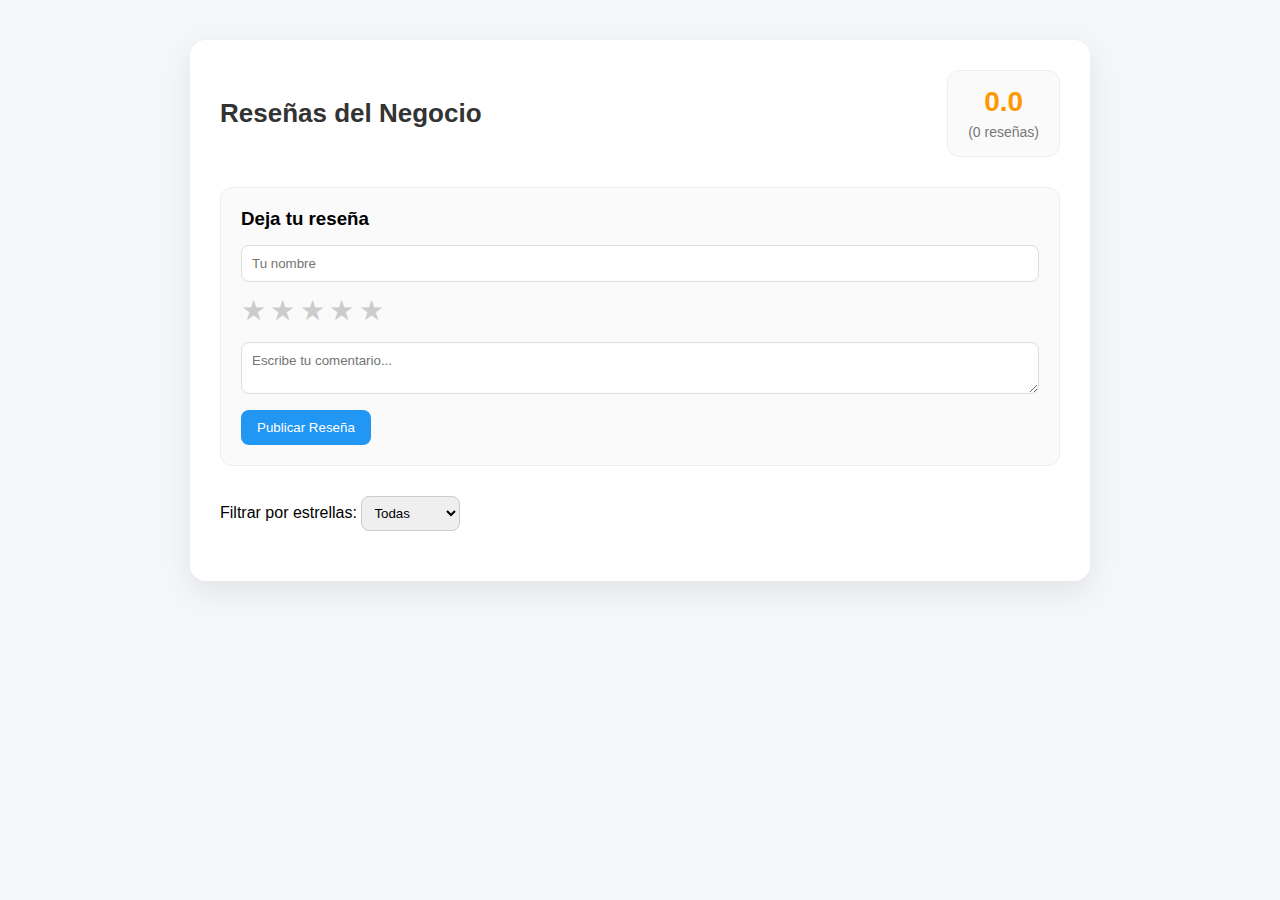
<file: Views/Home/index.html>
<!DOCTYPE html>
<html lang="es">
<head>
    <meta charset="UTF-8">
    <title>Módulo de Reseñas, prueba</title>
    <link rel="stylesheet" href="reviews.css">
</head>
<body>

<section class="reviews-module">

    <div class="reviews-header">
        <h2>Reseñas del Negocio</h2>

        <div class="average-box">
            <span id="averageValue">0.0</span>
            <div id="averageStars" class="stars-display"></div>
            <small id="totalReviews">(0 reseñas)</small>
        </div>
    </div>

    <div class="review-form">
        <h3>Deja tu reseña</h3>

        <input type="text" id="clientName" placeholder="Tu nombre">

        <div class="star-rating" id="starRating">
            <span data-value="1">★</span>
            <span data-value="2">★</span>
            <span data-value="3">★</span>
            <span data-value="4">★</span>
            <span data-value="5">★</span>
        </div>

        <textarea id="comment" placeholder="Escribe tu comentario..."></textarea>

        <button onclick="addReview()">Publicar Reseña</button>
    </div>

    <div class="filter-box">
        <label>Filtrar por estrellas:</label>
        <select id="filterStars" onchange="filterReviews()">
            <option value="0">Todas</option>
            <option value="5">5 estrellas</option>
            <option value="4">4 estrellas</option>
            <option value="3">3 estrellas</option>
            <option value="2">2 estrellas</option>
            <option value="1">1 estrella</option>
        </select>
    </div>

    <div class="reviews-container" id="reviewsContainer"></div>

</section>

<script src="reviews.js"></script>
</body>
</html>
</file>
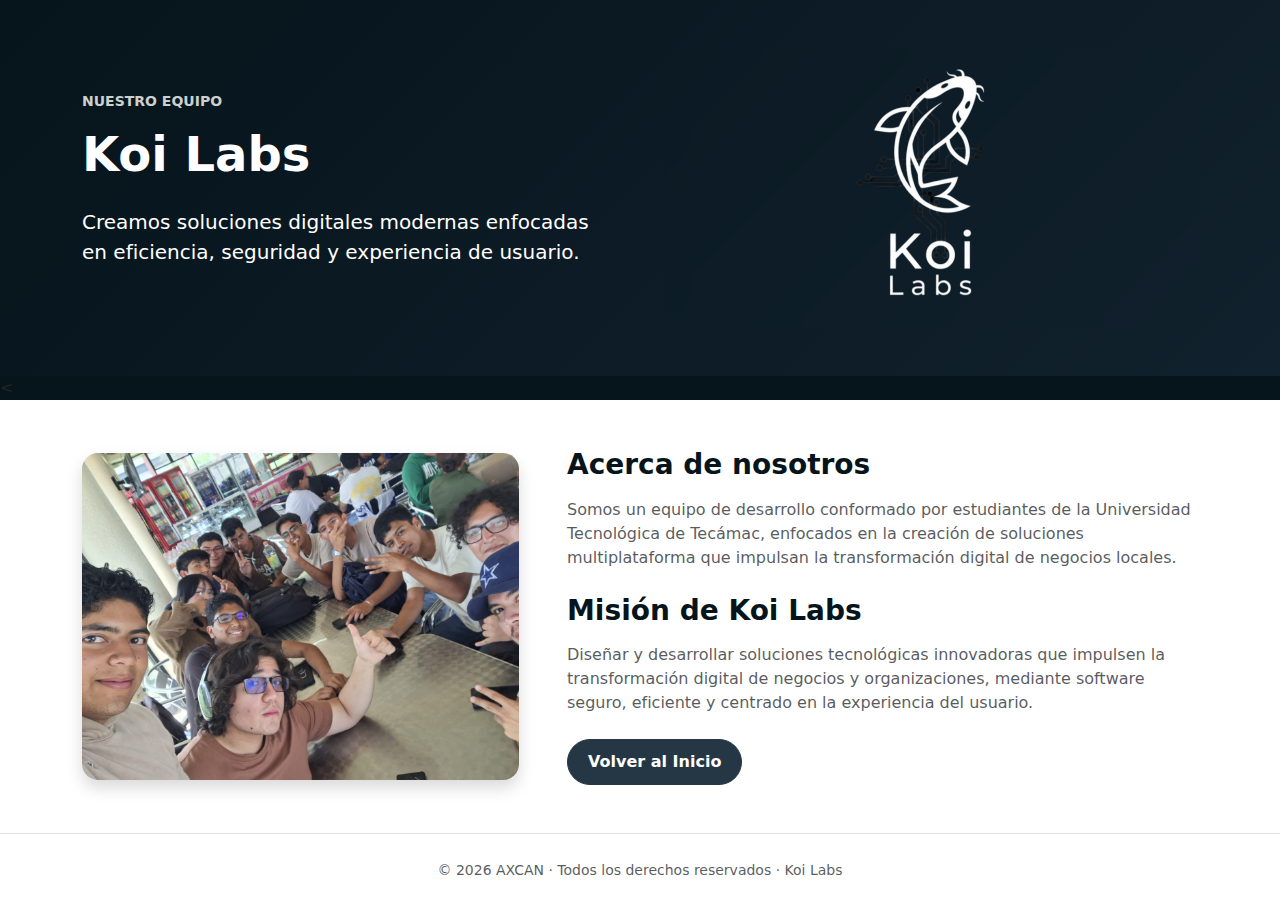
<file: Views/Home/acercade.html>
<!DOCTYPE html>
<html lang="es">
<head>
    <meta charset="UTF-8">
    <meta name="viewport" content="width=device-width, initial-scale=1.0">
    <title>Acerca de - Koi Labs</title>
    <link href="https://cdn.jsdelivr.net/npm/bootstrap@5.3.0/dist/css/bootstrap.min.css" rel="stylesheet">
    <link rel="stylesheet" href="../../wwwroot/css/estilo.css">
</head>
<body class="acerca-page">

<section class="acerca-hero py-5">
    <div class="container">
        <div class="row align-items-center g-5">
            
            <!-- Texto de presentación y así -->
            <div class="col-lg-6 text-white">
                <h6 class="text-uppercase fw-bold small mb-3 text-accent">
                    Nuestro Equipo
                </h6>
                <h1 class="display-5 fw-bold mb-4">
                    Koi Labs
                </h1>
                <p class="lead">
                    Creamos soluciones digitales modernas enfocadas en eficiencia,
                    seguridad y experiencia de usuario.
                </p>
            </div>

            <!-- Karla propone logo JAJAJA -->
            <div class="col-lg-6 text-center">
                <div class="logo-box">
                    <img src="../../wwwroot/imagenesaxcan/logo_koilabs.png" 
                         alt="Logo Koi Labs"
                         class="img-fluid logo-koi">
                </div>
            </div>

        </div>
    </div>
</section>

<!-- Textooo -->
<<section class="py-5 bg-white">
    <div class="container">
        <div class="row align-items-center g-5">

            <!-- IMAGEN IZQUIERDA -->
            <div class="col-lg-5">
                <div class="about-image-box">
                    <img src="../../wwwroot/imagenesaxcan/equipo.jpeg"
                         class="img-fluid rounded-4 shadow"
                         alt="Equipo Koi Labs">
                </div>
            </div>

            <!-- TEXTO DERECHA -->
            <div class="col-lg-7">

                <h3 class="fw-bold mb-3 section-title">Acerca de nosotros</h3>
                <p class="text-muted mb-4">
                    Somos un equipo de desarrollo conformado por estudiantes de la
                    Universidad Tecnológica de Tecámac, enfocados en la creación
                    de soluciones multiplataforma que impulsan la transformación
                    digital de negocios locales.
                </p>

                <h3 class="fw-bold mt-4 mb-3 section-title">Misión de Koi Labs</h3>
                <p class="text-muted mb-4">
                    Diseñar y desarrollar soluciones tecnológicas innovadoras que 
                    impulsen la transformación digital de negocios y organizaciones, 
                    mediante software seguro, eficiente y centrado en la experiencia 
                    del usuario.
                </p>

                <div class="mt-4">
                    <a href="./Index.html" class="btn btn-primary">
                        Volver al Inicio
                    </a>
                </div>
            </div>
        </div>
    </div>
</section>

<footer class="bg-white py-4 border-top text-center text-muted">
        <small>
            © 2026 AXCAN · Todos los derechos reservados · Koi Labs
        </small>
    </footer>

</body>
</html>
</file>
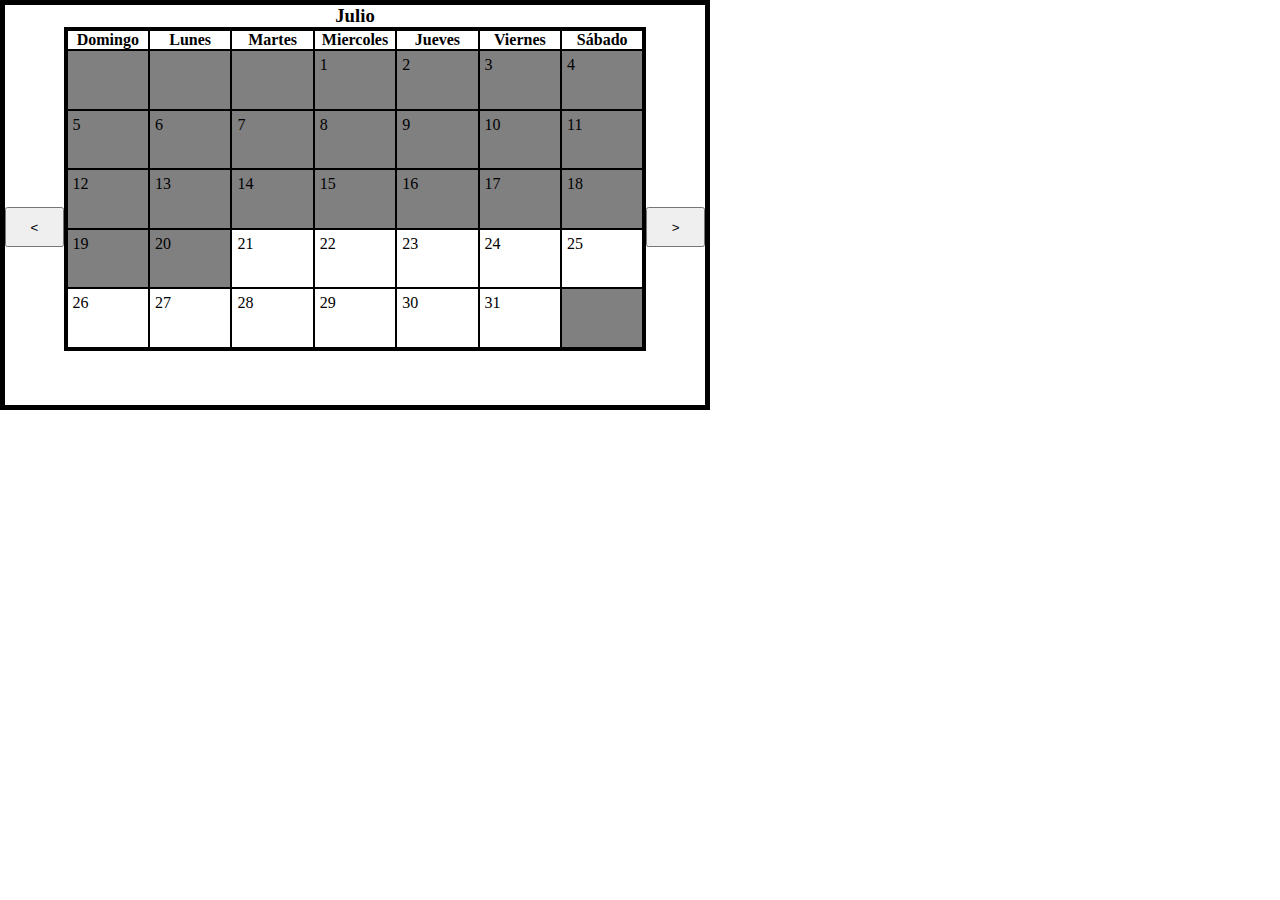
<file: Views/Home/calendario_mensual.html>
<!DOCTYPE html>
<html lang="es">
<head>
    <meta charset="UTF-8">
    <meta name="viewport" content="width=device-width, initial-scale=1.0">
    <title>Document</title>
    <link rel="stylesheet" href="..\..\wwwroot\css\cal.css">
    <link rel="stylesheet" href="..\..\wwwroot\css\modal.css">
</head>
<body>
<div id="modal" class="modal">
  <div class="modal-content">
    <span id="closeModal" class="close">&times;</span>
        <div id="pupUp-header">
            <h4 id="dateString"></h4>
            <h5 id="dateNumber"></h5>
        </div>
        <div id="popUp-content">
            <form action="">
                <div id="form-flex">
                    <br>
                <label for="service" id="service-id">Servicio:</label>
                <select name="service" id="service">
                    <option value="null" selected="true" disabled="true" id="selected-option">Seleccione una opción</option>
                    <option value="1">Servicio 1</option>
                    <option value="2">Servicio 2</option>
                    <option value="3">Servicio 3</option>
                    <option value="4">Servicio 4</option>
                </select>
                <br>
                <label for="hour" id="hour-id">Horario:</label>
                <select name="hour" id="hour" disabled>
                    <option value="null" selected disabled id="selected-option-1">Seleccione una opción</option>
                    <option value="1">Horario 1</option>
                    <option value="2">Horario 2</option>
                    <option value="3">Horario 3</option>
                    <option value="4">Horario 4</option>
                </select>
                <br>
                <label for="server" id="server-id">Atiende:</label>
                <select name="server" id="server" disabled>
                    <option value="null" selected disabled id="selected-option-2">Seleccione una opción</option>
                    <option value="1">Servidor 1</option>
                    <option value="2">Servidor 2</option>
                    <option value="3">Servidor 3</option>
                    <option value="4">Servidor 4</option>
                </select>
                <br>
                <br>
                </div>

                <div id="p_form-flex">
                    <p id="price">Precio:</p>
                </div>

                <div id="buttons_form-flex">
                    <button type="submit" name="confirm" id="confirm" disabled>Confirmar</button>
                    <button type="button" name="cancel" id="cancel">Cancelar</button>
                </div>                
            </form>
    </div>
    </div>
    </div>


    <div id="calendar">
        <h3 id="month"> </h3>

        <div id="flex-container">
            <button type="button" id="prev_month"><</button>
            <div id="calendar-container">

            <table id="calendar-table">
                <thead id="calendar-header">
                    <tr id="calendar-days">
                        <th>Domingo</th>
                        <th>Lunes</th>
                        <th>Martes</th>
                        <th>Miercoles</th>
                        <th>Jueves</th>
                        <th>Viernes</th>
                        <th>Sábado</th>
                    </tr>
                </thead>
                <tbody id="calendar-numbers">
                </tbody>
            </table>
            </div>
            <button type="button" id="next_month">></button>
        </div>
    </div>

</body>

<script src="..\..\wwwroot\js\cal.js"></script>
</html>
</file>
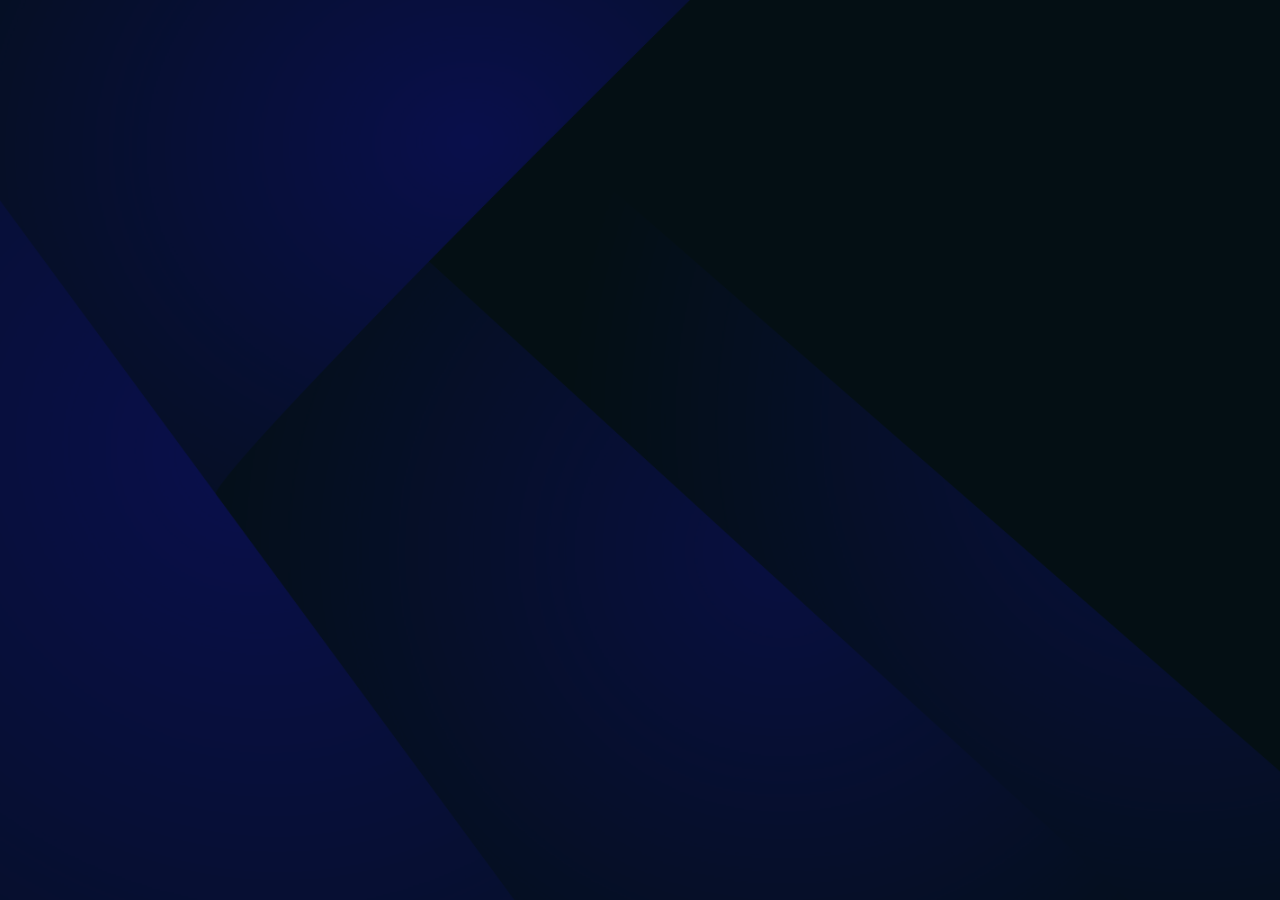
<file: Views/Home/login.html>
<!DOCTYPE html>
<html lang="es">
<head>
    <meta charset="UTF-8">
    <meta name="viewport" content="width=device-width, initial-scale=1.0">
    <title>Iniciar sesión - AXCAN</title>

   <!--aca se conecta a la maquetacion bootstrap para ahorrarnos la chinga de diseñar tanto css-->
    <link href="https://cdn.jsdelivr.net/npm/bootstrap@5.3.0/dist/css/bootstrap.min.css" rel="stylesheet">
    <link rel="stylesheet" href="../../wwwroot/css/estilo.css">
</head>
<body class="d-flex align-items-center justify-content-center min-vh-100 py-4 fondo-auth">

    <div class="container d-flex justify-content-center">
        <div class="card shadow-lg p-4 auth-card col-12 col-sm-8 col-md-6 col-lg-4">
            
            <div class="text-center mb-4 max-width-200 mx-auto">
                <div class="logo-container">
                    <span class="fw-bold text-primary">
                        <img src="../../wwwroot/imagenesaxcan/logo_axcan.png"
                            alt="Logo AXCAN"
                            class="logo-navbar">
                    </span>
                </div>
            </div>

            <h2 class="text-center fw-bold mb-4">Bienvenido</h2>

            <form id="loginForm">
                <div class="form-floating mb-3">
                    <input type="text" name="username" class="form-control" id="userInput" placeholder="Usuario" required>
                    <label for="userInput">Usuario</label>
                </div>

                <div class="form-floating mb-3">
                    <input type="password" name="password" class="form-control" id="passInput" placeholder="Contraseña" required>
                    <label for="passInput">Contraseña</label>
                </div>

                <button type="submit" class="btn btn-primary w-100 py-2 fw-bold mb-3">
                    INICIAR SESIÓN
                </button>

                <div class="d-flex align-items-center my-3">
                    <hr class="flex-grow-1">
                    <span class="mx-2 text-muted small">O CONTINÚA CON</span>
                    <hr class="flex-grow-1">
                </div>

                <div class="d-flex justify-content-center">
                    <div id="google-login-btn"></div>
                </div>
            </form>

            <div class="text-center mt-4">
                <p class="small text-muted">¿No tienes una cuenta? <a href="registro.html" class="fw-bold">Regístrate</a></p>
            </div>
        </div>
    </div>

    <script src="https://accounts.google.com/gsi/client" async defer></script>
    <script src="../../wwwroot/js/alejandro.js"></script>
</body>
</html>
</file>
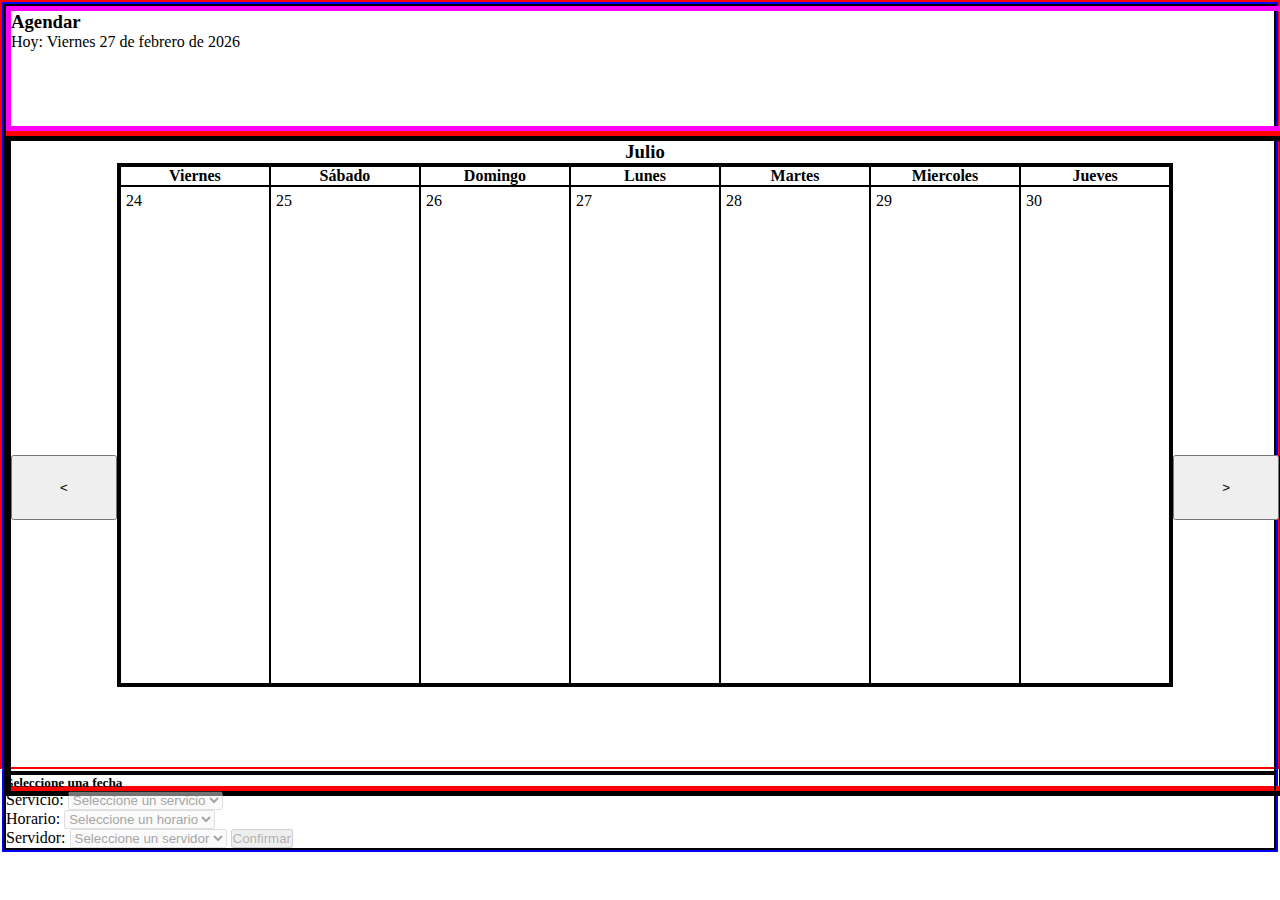
<file: Views/Home/personalizarPagina/moduloCalendarioSemana.html>
<!DOCTYPE html>
<html lang="en">
<head>
    <meta charset="UTF-8">
    <meta name="viewport" content="width=device-width, initial-scale=1.0">
    <title>Document</title>
    <link rel="stylesheet" href="calendar.css">

    <link href="https://cdn.jsdelivr.net/npm/bootstrap@5.3.8/dist/css/bootstrap.min.css" rel="stylesheet" integrity="sha384-sRIl4kxILFvY47J16cr9ZwB07vP4J8+LH7qKQnuqkuIAvNWLzeN8tE5YBujZqJLB" crossorigin="anonymous">
    <link href="https://cdn.jsdelivr.net/npm/bootstrap@5.3.8/dist/css/bootstrap.min.css" rel="stylesheet" integrity="sha384-sRIl4kxILFvY47J16cr9ZwB07vP4J8+LH7qKQnuqkuIAvNWLzeN8tE5YBujZqJLB" crossorigin="anonymous">
</head>
<body id="body">



    <div class="container-fluid" id="bootstap-container" style="height: 85vh; border: solid 2px red;">

        <div class="row">
          <!---Calendar container start--->
        <div id="calendar-content-container" class="container text-center" style="border: solid 2px blue; height: 100%;">

            <div class="row" style="height: 100%;">
                

                    <!----Left calendar container start---->
                <div id="left-calendar-container" class="col-8" style="border: 2px black solid; height: 85vh;"> <!---->
                    <header id="calendar-header-container"> <!---->
                        <h3>Agendar</h3>
                        <p id="current-date">Hoy: Viernes 27 de febrero de 2026</p> <!---->
                    </header>
                    
                    
                    <!----Calendar in container start---->
                    <div id="calendar_absolute-container"> <!--Contenedor con todos los elementos del calendario, incluyendo el modal-->


                        <div id="calendar"> <!--Contenedor de los botones, y cuadro del calendario-->
                            <h3 id="month"> </h3> <!--Aquí, el JavaScript escribe el mes que se muestra-->

                            <div id="flex-container"><!--Contenedor flex para acomodar los botones a los lados y el calendario en medio-->
                                <button type="button" id="prev_month"><span><</span></button><!--Boton para ir al mes anterior-->
                                <div id="calendar-container"><!--Contenedor de los días del mes-->

                                    <table id="calendar-table"><!--Tabla de los dáis-->
                                        <thead id="calendar-header"> <!--Contenedor de los nombres de los días de la semana-->
                                            <tr id="calendar-days"> <!--Fila que almacena las casillas de la tabla donde se escriben los nombres de los días de la semana-->
                                            </tr>
                                        </thead>
                                        <tbody id="calendar-numbers"> <!--Contenedor donde JavaScript crea las filas y las semanas del mes-->
                                        </tbody>
                                    </table>

                                </div>
                                <button type="button" id="next_month">></button><!--Boton para ir al siguiente mes-->
                            </div>
                        </div>
                    </div>
                    <!----Calendar in container start---->


                </div>
                <!----Left Left calendar container  end---->

                


                    <!----Right calendar container start---->
                <div id="right-calendar-container" class="col-4" style="border: 2px black solid">
                    <form action="">

                        <h5 id="dateString">Seleccione una fecha</h5>

                        <!--<section id="calendar-input-group">
                            <section id="calendar-radio-section">
                                <h3>Horarios disponibles</h3>
                                <p>Mañana</p>
                                    <input value="1" type="radio" id="calendar-radio" name="calendar-radio-hour">09:00</input>
                                    <input value="1" type="radio" id="calendar-radio" name="calendar-radio-hour">10:00</input>
                                    <input value="1" type="radio" id="calendar-radio" name="calendar-radio-hour">11:00</input>
                                    <input value="1" type="radio" id="calendar-radio" name="calendar-radio-hour">12:00</input>

                                <p>Tarde</p>
                                    <input value="1" type="radio" id="calendar-radio" name="calendar-radio-hour">13:00</input>
                                    <input value="1" type="radio" id="calendar-radio" name="calendar-radio-hour">14:00</input>
                                    <input value="1" type="radio" id="calendar-radio" name="calendar-radio-hour">15:00</input>
                                    <input value="1" type="radio" id="calendar-radio" name="calendar-radio-hour">16:00</input>
                                    <input value="1" type="radio" id="calendar-radio" name="calendar-radio-hour">17:00</input>
                                    <input value="1" type="radio" id="calendar-radio" name="calendar-radio-hour">18:00</input>
                                                                
                                <p>Noche</p>
                                    <input value="1" type="radio" id="calendar-radio" name="calendar-radio-hour">19:00</input>
                                    <input value="1" type="radio" id="calendar-radio" name="calendar-radio-hour">20:00</input>
                                    <input value="1" type="radio" id="calendar-radio" name="calendar-radio-hour" rad="null">21:00</input>
                                    <input value="null" type="radio" id="calendar-radio" name="calendar-radio-hour" checked ></input>
                            </section>---->



                            


                            <section id="calendar-service-select">
                                <label for="service" id="service-id">Servicio:</label>
                                <select name="service" id="service-select" disabled>
                                    <option value="null" selected disabled id="selected-option">Seleccione un servicio</option>
                                    <option value="1">Servicio 1</option>
                                    <option value="2">Servicio 2</option>
                                    <option value="3">Servicio 3</option>
                                    <option value="4">Servicio 4</option>
                                </select>
                            </section>



                            <section id="calendar-hour-select">
                                <label for="hour" id="hour-id">Horario:</label>
                                <select name="hour" id="hour-select" disabled>
                                    <option value="null" selected id="selected-option-1">Seleccione un horario</option>
                                    <option value="1">Horario 1</option>
                                    <option value="2">Horario 2</option>
                                    <option value="3">Horario 3</option>
                                    <option value="4">Horario 4</option>
                                </select>
                            </section>



                            <section id="calendar-server-select"></section>
                            <label for="server" id="server-id">Servidor:</label>
                            <select name="server" id="server-select" disabled>
                                <option value="null" selected disabled id="selected-option-2">Seleccione un servidor</option>
                                <option value="1">Nombre 1</option>
                                <option value="2">Nombre 2</option>
                                <option value="3">Nombre 3</option>
                                <option value="4">Nombre 4</option>
                            </select>
                        </section>
                        
                        <button type="submit" name="confirm" id="confirm" disabled>Confirmar</button>
                    </form>
                </div>
                    <!----Right calendar container end---->
            
            
            </div>
        <!---Calendar container end--->
        </div>
    
        </div>
</div>
</body>
<script src="wCal.js"></script>

<script src="https://cdn.jsdelivr.net/npm/bootstrap@5.3.8/dist/js/bootstrap.bundle.min.js" integrity="sha384-FKyoEForCGlyvwx9Hj09JcYn3nv7wiPVlz7YYwJrWVcXK/BmnVDxM+D2scQbITxI" crossorigin="anonymous"></script>
<script src="https://cdn.jsdelivr.net/npm/bootstrap@5.3.8/dist/js/bootstrap.bundle.min.js" integrity="sha384-FKyoEForCGlyvwx9Hj09JcYn3nv7wiPVlz7YYwJrWVcXK/BmnVDxM+D2scQbITxI" crossorigin="anonymous"></script>
<script src="https://cdn.jsdelivr.net/npm/@popperjs/core@2.11.8/dist/umd/popper.min.js" integrity="sha384-I7E8VVD/ismYTF4hNIPjVp/Zjvgyol6VFvRkX/vR+Vc4jQkC+hVqc2pM8ODewa9r" crossorigin="anonymous"></script>
<script src="https://cdn.jsdelivr.net/npm/bootstrap@5.3.8/dist/js/bootstrap.min.js" integrity="sha384-G/EV+4j2dNv+tEPo3++6LCgdCROaejBqfUeNjuKAiuXbjrxilcCdDz6ZAVfHWe1Y" crossorigin="anonymous"></script>
</html>
</file>
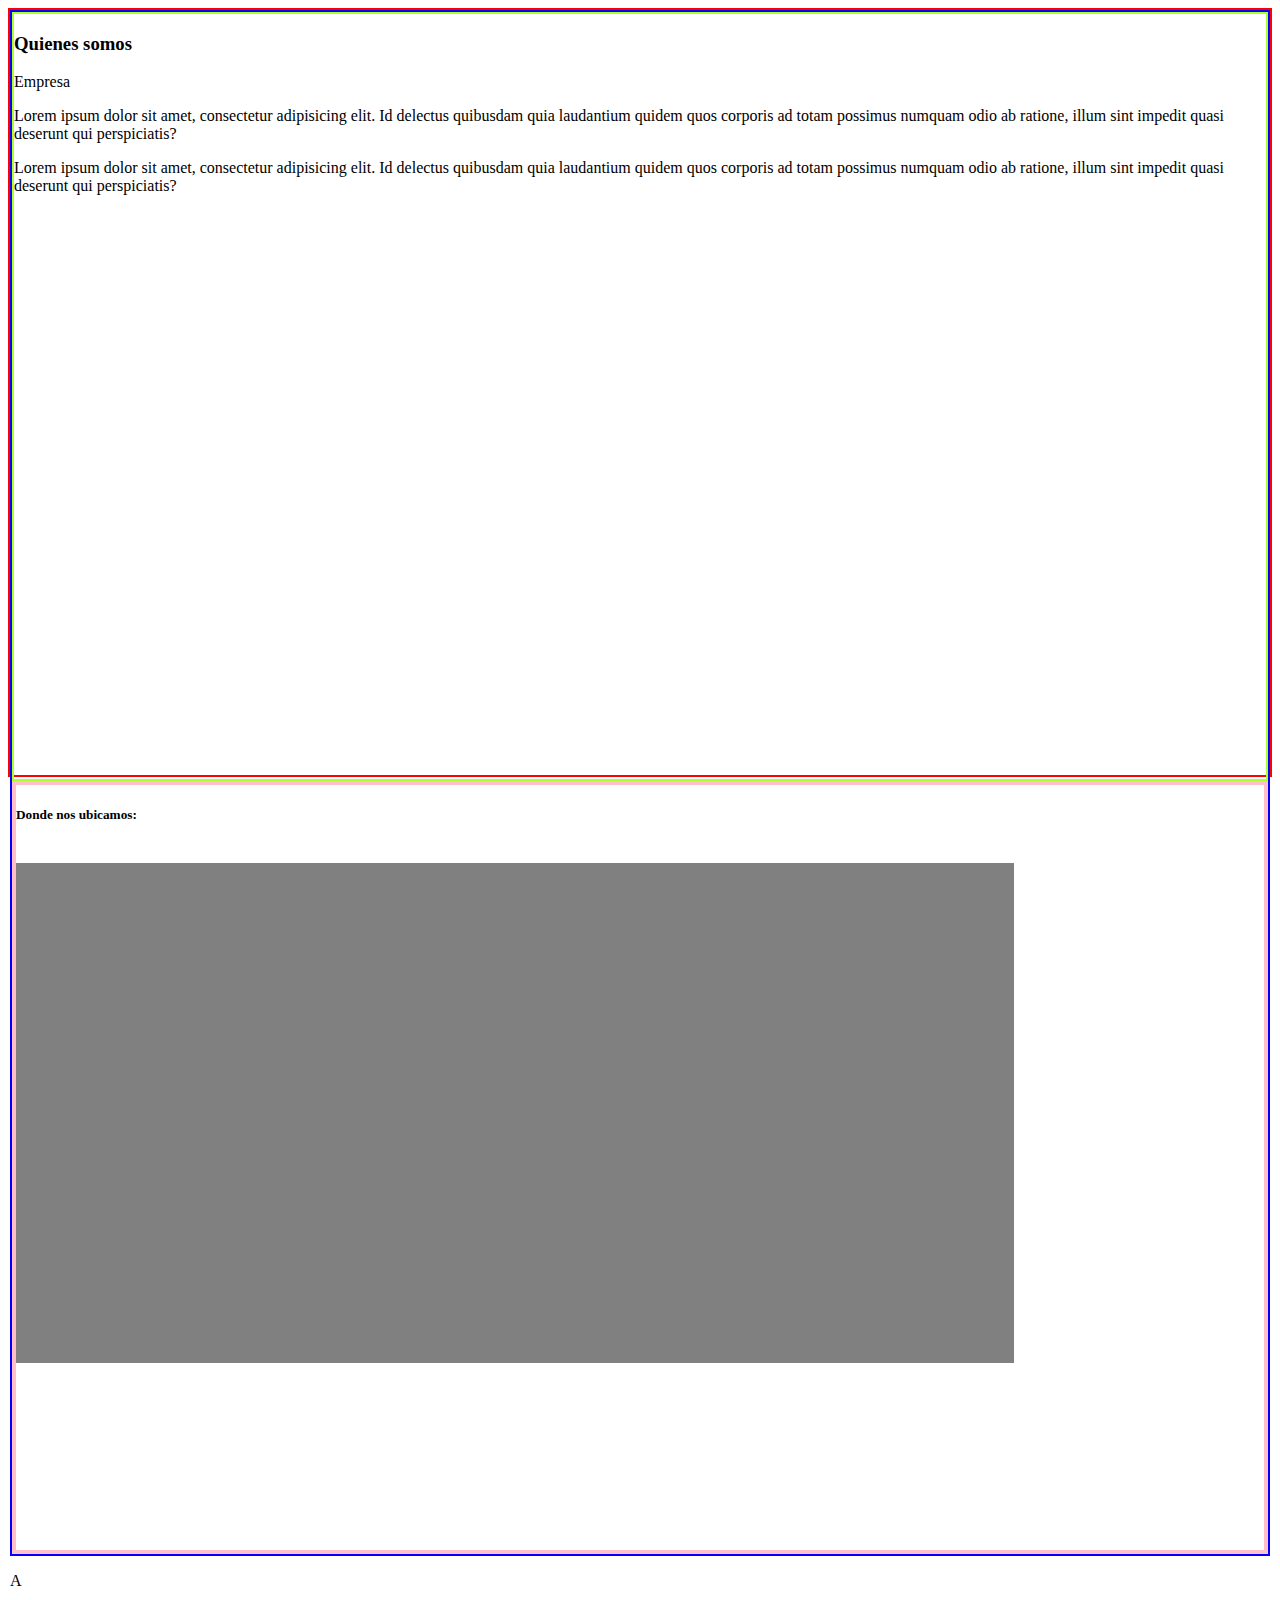
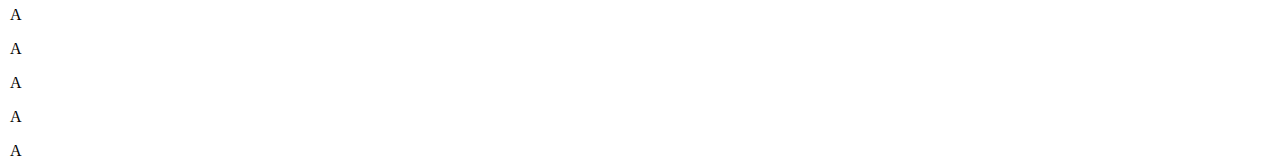
<file: Views/Home/personalizarPagina/moduloQuienesSomos1.html>
<!DOCTYPE html>
<html lang="en">
<head>
    <meta charset="UTF-8">
    <meta name="viewport" content="width=device-width, initial-scale=1.0">
    <title>Document</title>
     <link href="https://cdn.jsdelivr.net/npm/bootstrap@5.3.8/dist/css/bootstrap.min.css" rel="stylesheet" integrity="sha384-sRIl4kxILFvY47J16cr9ZwB07vP4J8+LH7qKQnuqkuIAvNWLzeN8tE5YBujZqJLB" crossorigin="anonymous">
</head>
<body>


    <div class="container-fluid" id="bootstap-container" style="height: 85vh; border: solid 2px red;">

        <div class="row">
          <!---descrption container start--->
        <div id="descrption-content-container" class="container text-center" style="border: solid 2px blue; height: 100%;">

            <div class="row" style="height: 100%;">
                

                    <!----Left descrption container start---->
                <div id="left-description-container" class="col-6" style="border: 2px greenyellow solid; height: 85vh;"> <!---->
                    <header id="descrption-header-container"> <!---->
                        <h3>Quienes somos</h3>
                        <p id="name">Empresa</p> <!---->
                    </header>
                    
                    <div>
                        
                        <p>Lorem ipsum dolor sit amet, consectetur adipisicing elit. Id delectus quibusdam quia laudantium quidem quos corporis ad totam possimus numquam odio ab ratione, illum sint impedit quasi deserunt qui perspiciatis?</p>
                        <p>Lorem ipsum dolor sit amet, consectetur adipisicing elit. Id delectus quibusdam quia laudantium quidem quos corporis ad totam possimus numquam odio ab ratione, illum sint impedit quasi deserunt qui perspiciatis?</p>
                    </div>
                </div>
                <!----Left Left descrption container  end---->

                


                    <!----Right descrption container start---->
                <div id="right-description-container" class="col-6" style="border: 4px pink solid; height: 85vh;">

                        <h5 id="map">Donde nos ubicamos:</h5>
                        <br>
                        <div id="map-container">
                            <canvas style="width: 80%; height: 90%; background-color: grey;"></canvas>
                        </div>
                </div>
                    <!----Right descrption container end---->
            
            
            </div>
        <!---descrption container end--->
        </div>
       <p>A</p>
       <p>A</p>
       <p>A</p>
       <p>A</p>
       <p>A</p>
       <p>A</p>
    
        </div>
</div>
</body>
<script src="https://cdn.jsdelivr.net/npm/bootstrap@5.3.8/dist/js/bootstrap.bundle.min.js" integrity="sha384-FKyoEForCGlyvwx9Hj09JcYn3nv7wiPVlz7YYwJrWVcXK/BmnVDxM+D2scQbITxI" crossorigin="anonymous"></script>
<script src="https://cdn.jsdelivr.net/npm/bootstrap@5.3.8/dist/js/bootstrap.bundle.min.js" integrity="sha384-FKyoEForCGlyvwx9Hj09JcYn3nv7wiPVlz7YYwJrWVcXK/BmnVDxM+D2scQbITxI" crossorigin="anonymous"></script>
<script src="https://cdn.jsdelivr.net/npm/@popperjs/core@2.11.8/dist/umd/popper.min.js" integrity="sha384-I7E8VVD/ismYTF4hNIPjVp/Zjvgyol6VFvRkX/vR+Vc4jQkC+hVqc2pM8ODewa9r" crossorigin="anonymous"></script>
<script src="https://cdn.jsdelivr.net/npm/bootstrap@5.3.8/dist/js/bootstrap.min.js" integrity="sha384-G/EV+4j2dNv+tEPo3++6LCgdCROaejBqfUeNjuKAiuXbjrxilcCdDz6ZAVfHWe1Y" crossorigin="anonymous"></script>
</html>
</file>
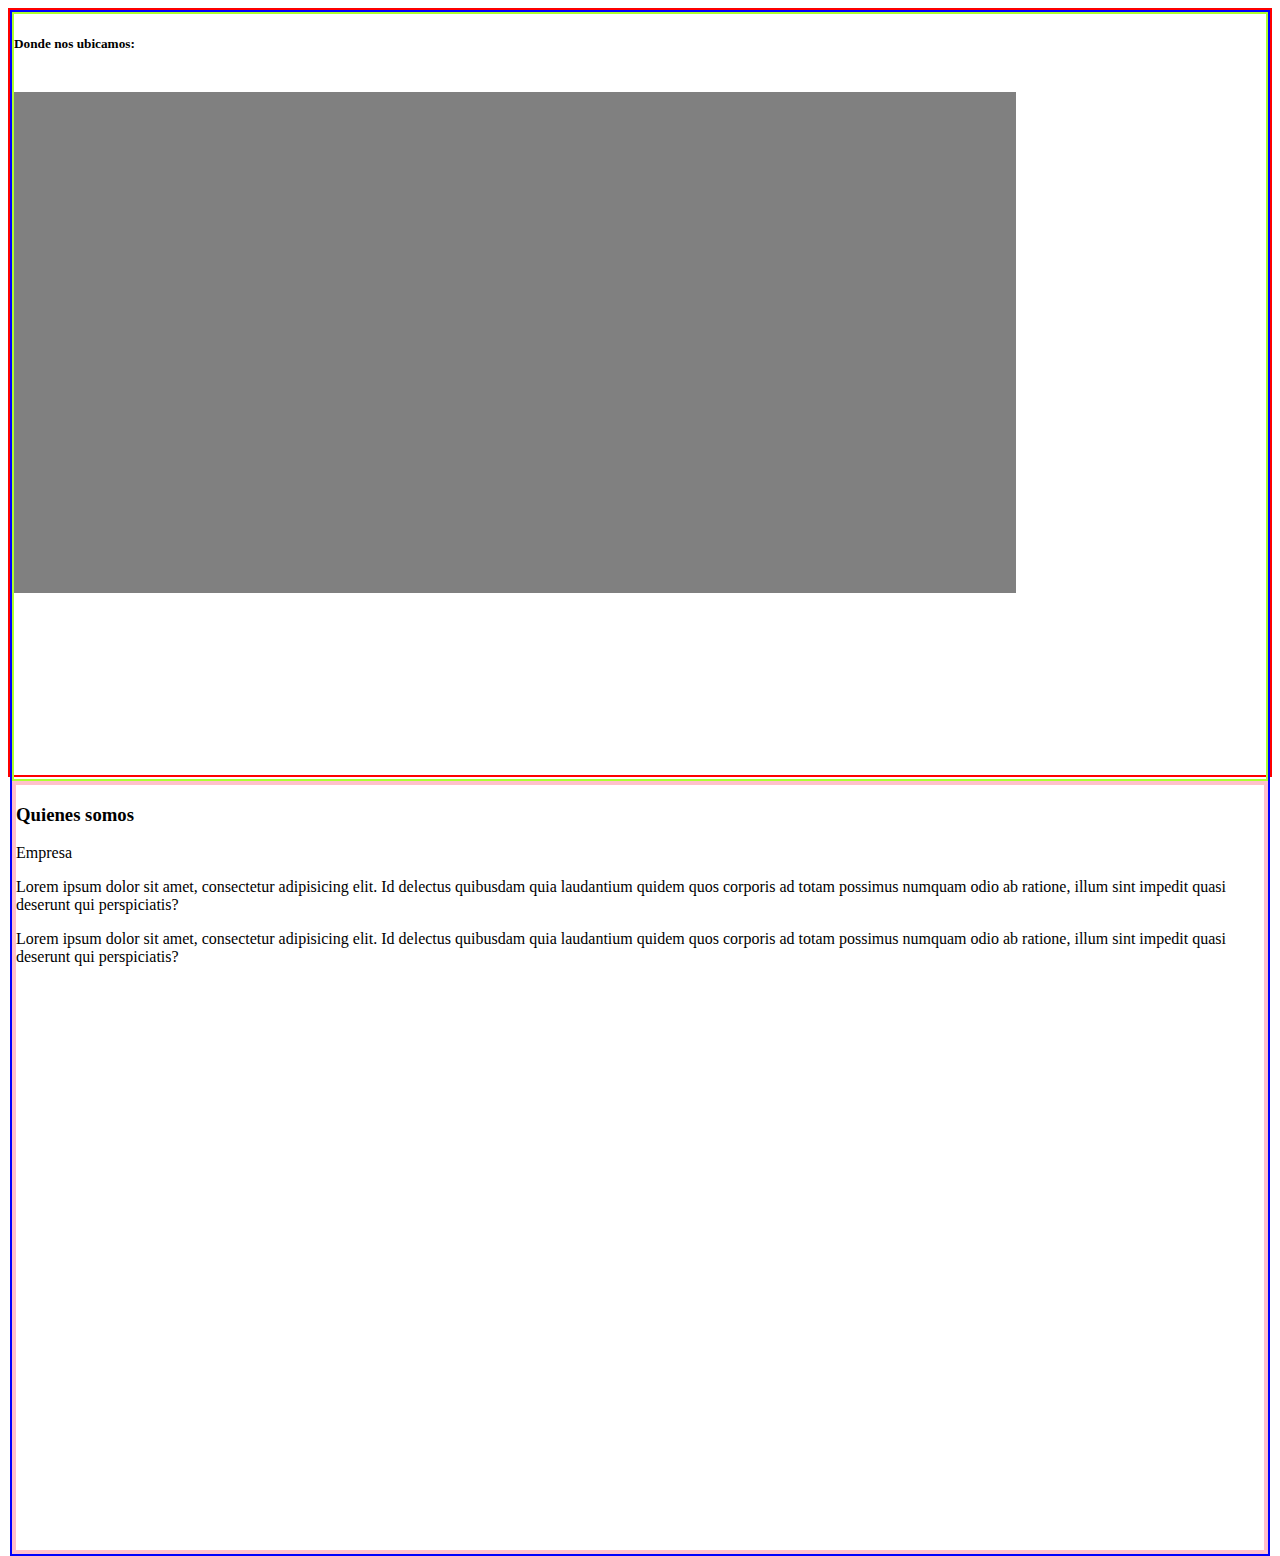
<file: Views/Home/personalizarPagina/moduloQuienesSomos2.html>
<!DOCTYPE html>
<html lang="en">
<head>
    <meta charset="UTF-8">
    <meta name="viewport" content="width=device-width, initial-scale=1.0">
    <title>Document</title>
     <link href="https://cdn.jsdelivr.net/npm/bootstrap@5.3.8/dist/css/bootstrap.min.css" rel="stylesheet" integrity="sha384-sRIl4kxILFvY47J16cr9ZwB07vP4J8+LH7qKQnuqkuIAvNWLzeN8tE5YBujZqJLB" crossorigin="anonymous">
</head>
<body>


    <div class="container-fluid" id="bootstap-container" style="height: 85vh; border: solid 2px red;">

        <div class="row">
          <!---descrption container start--->
        <div id="descrption-content-container" class="container text-center" style="border: solid 2px blue; height: 100%;">

            <div class="row" style="height: 100%;">
                

                    <!----Left descrption container start---->
                <div id="left-description-container" class="col-6" style="border: 2px greenyellow solid; height: 85vh;"> <!---->
                    <h5 id="map">Donde nos ubicamos:</h5>
                        <br>
                        <div id="map-container">
                            <canvas style="width: 80%; height: 90%; background-color: grey;"></canvas>
                        </div>
                    
                </div>
                <!----Left Left descrption container  end---->

                


                    <!----Right descrption container start---->
                <div id="right-description-container" class="col-6" style="border: 4px pink solid; height: 85vh;">

                    <header id="descrption-header-container"> <!---->
                        <h3>Quienes somos</h3>
                        <p id="name">Empresa</p> <!---->
                    </header>
                    
                    <div>
                        
                        <p>Lorem ipsum dolor sit amet, consectetur adipisicing elit. Id delectus quibusdam quia laudantium quidem quos corporis ad totam possimus numquam odio ab ratione, illum sint impedit quasi deserunt qui perspiciatis?</p>
                        <p>Lorem ipsum dolor sit amet, consectetur adipisicing elit. Id delectus quibusdam quia laudantium quidem quos corporis ad totam possimus numquam odio ab ratione, illum sint impedit quasi deserunt qui perspiciatis?</p>
                    </div>    
                </div>
                    <!----Right descrption container end---->
            
            
            </div>
        <!---descrption container end--->
        </div>
        </div>
</div>
</body>
<script src="https://cdn.jsdelivr.net/npm/bootstrap@5.3.8/dist/js/bootstrap.bundle.min.js" integrity="sha384-FKyoEForCGlyvwx9Hj09JcYn3nv7wiPVlz7YYwJrWVcXK/BmnVDxM+D2scQbITxI" crossorigin="anonymous"></script>
<script src="https://cdn.jsdelivr.net/npm/bootstrap@5.3.8/dist/js/bootstrap.bundle.min.js" integrity="sha384-FKyoEForCGlyvwx9Hj09JcYn3nv7wiPVlz7YYwJrWVcXK/BmnVDxM+D2scQbITxI" crossorigin="anonymous"></script>
<script src="https://cdn.jsdelivr.net/npm/@popperjs/core@2.11.8/dist/umd/popper.min.js" integrity="sha384-I7E8VVD/ismYTF4hNIPjVp/Zjvgyol6VFvRkX/vR+Vc4jQkC+hVqc2pM8ODewa9r" crossorigin="anonymous"></script>
<script src="https://cdn.jsdelivr.net/npm/bootstrap@5.3.8/dist/js/bootstrap.min.js" integrity="sha384-G/EV+4j2dNv+tEPo3++6LCgdCROaejBqfUeNjuKAiuXbjrxilcCdDz6ZAVfHWe1Y" crossorigin="anonymous"></script>
</html>
</file>
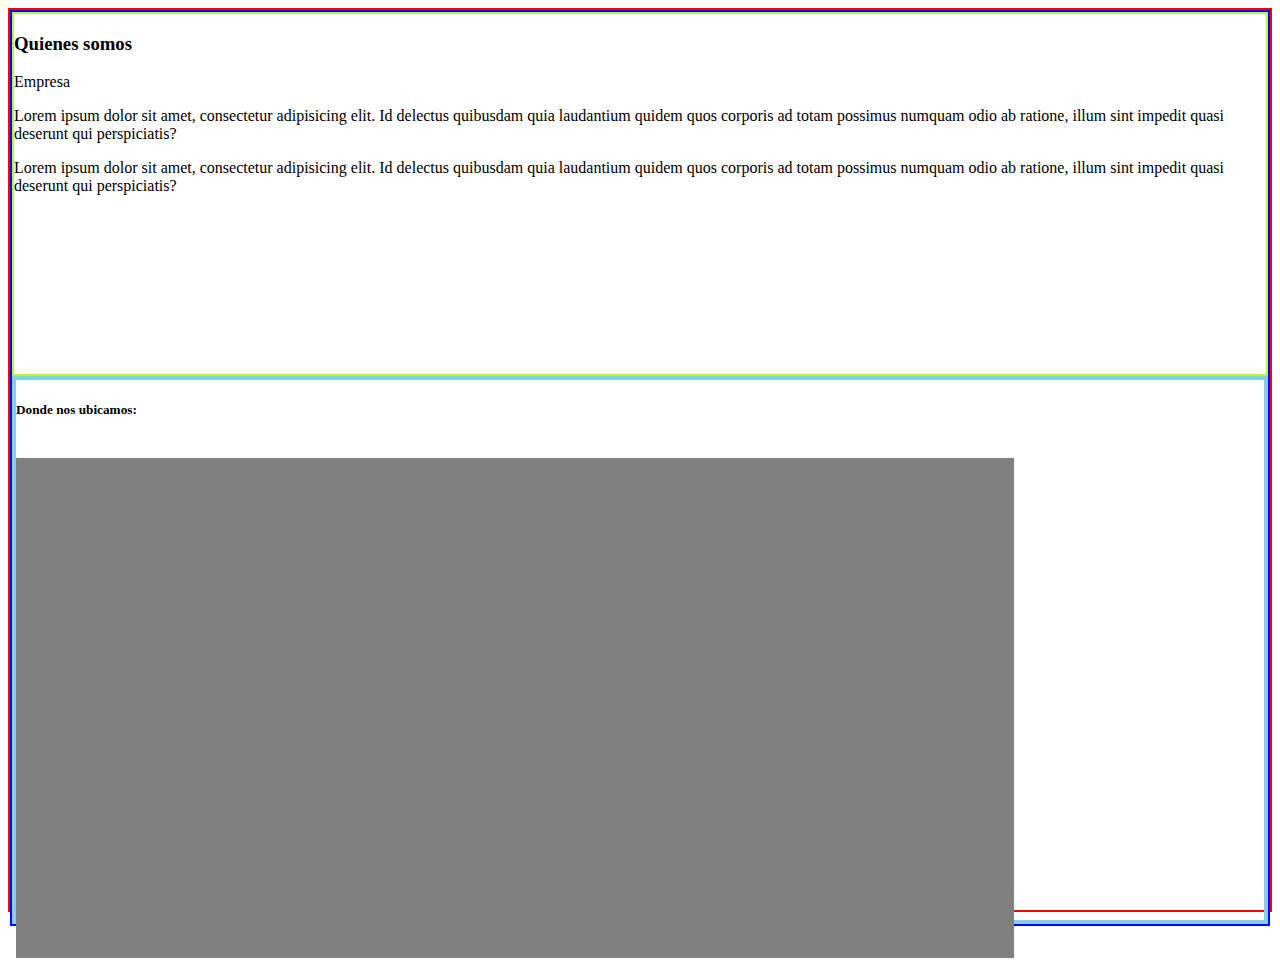
<file: Views/Home/personalizarPagina/moduloQuienesSomos3.html>
<!DOCTYPE html>
<html lang="en">
<head>
    <meta charset="UTF-8">
    <meta name="viewport" content="width=device-width, initial-scale=1.0">
    <title>Document</title>
     <link href="https://cdn.jsdelivr.net/npm/bootstrap@5.3.8/dist/css/bootstrap.min.css" rel="stylesheet" integrity="sha384-sRIl4kxILFvY47J16cr9ZwB07vP4J8+LH7qKQnuqkuIAvNWLzeN8tE5YBujZqJLB" crossorigin="anonymous">
</head>
<body>


    <div class="container-fluid" id="bootstap-container" style="height: 100vh; border: solid 2px red;">

        <div class="row">
          <!---descrption container start--->
        <div id="descrption-content-container" class="container text-center" style="border: solid 2px blue; height: 100%;">

            <div class="row" style="height: 100%;">
                

                    <!----Left descrption container start---->
                <div id="upper-description-container" class="col-12" style="border: 2px greenyellow solid; height: 40vh;"> <!---->
                    <header id="descrption-header-container"> <!---->
                        <h3>Quienes somos</h3>
                        <p id="name">Empresa</p> <!---->
                    </header>
                    
                    <div>
                        
                        <p>Lorem ipsum dolor sit amet, consectetur adipisicing elit. Id delectus quibusdam quia laudantium quidem quos corporis ad totam possimus numquam odio ab ratione, illum sint impedit quasi deserunt qui perspiciatis?</p>
                        <p>Lorem ipsum dolor sit amet, consectetur adipisicing elit. Id delectus quibusdam quia laudantium quidem quos corporis ad totam possimus numquam odio ab ratione, illum sint impedit quasi deserunt qui perspiciatis?</p>
                    </div>
                </div>
                <!----Left Left descrption container  end---->

            </div>
            <div class="row">

                    <!----Right descrption container start---->
                <div id="lower-description-container" class="col-12" style="border: 4px skyblue solid; height: 60vh;">

                        <h5 id="map">Donde nos ubicamos:</h5>
                        <br>
                        <div id="map-container">
                            <canvas style="width: 80%; height: auto; background-color: grey;"></canvas>
                        </div>
                </div>
                    <!----Right descrption container end---->
            
            
            </div>
        <!---descrption container end--->
        </div>
    
        </div>
</div>
</body>
<script src="https://cdn.jsdelivr.net/npm/bootstrap@5.3.8/dist/js/bootstrap.bundle.min.js" integrity="sha384-FKyoEForCGlyvwx9Hj09JcYn3nv7wiPVlz7YYwJrWVcXK/BmnVDxM+D2scQbITxI" crossorigin="anonymous"></script>
<script src="https://cdn.jsdelivr.net/npm/bootstrap@5.3.8/dist/js/bootstrap.bundle.min.js" integrity="sha384-FKyoEForCGlyvwx9Hj09JcYn3nv7wiPVlz7YYwJrWVcXK/BmnVDxM+D2scQbITxI" crossorigin="anonymous"></script>
<script src="https://cdn.jsdelivr.net/npm/@popperjs/core@2.11.8/dist/umd/popper.min.js" integrity="sha384-I7E8VVD/ismYTF4hNIPjVp/Zjvgyol6VFvRkX/vR+Vc4jQkC+hVqc2pM8ODewa9r" crossorigin="anonymous"></script>
<script src="https://cdn.jsdelivr.net/npm/bootstrap@5.3.8/dist/js/bootstrap.min.js" integrity="sha384-G/EV+4j2dNv+tEPo3++6LCgdCROaejBqfUeNjuKAiuXbjrxilcCdDz6ZAVfHWe1Y" crossorigin="anonymous"></script>
</html>
</file>
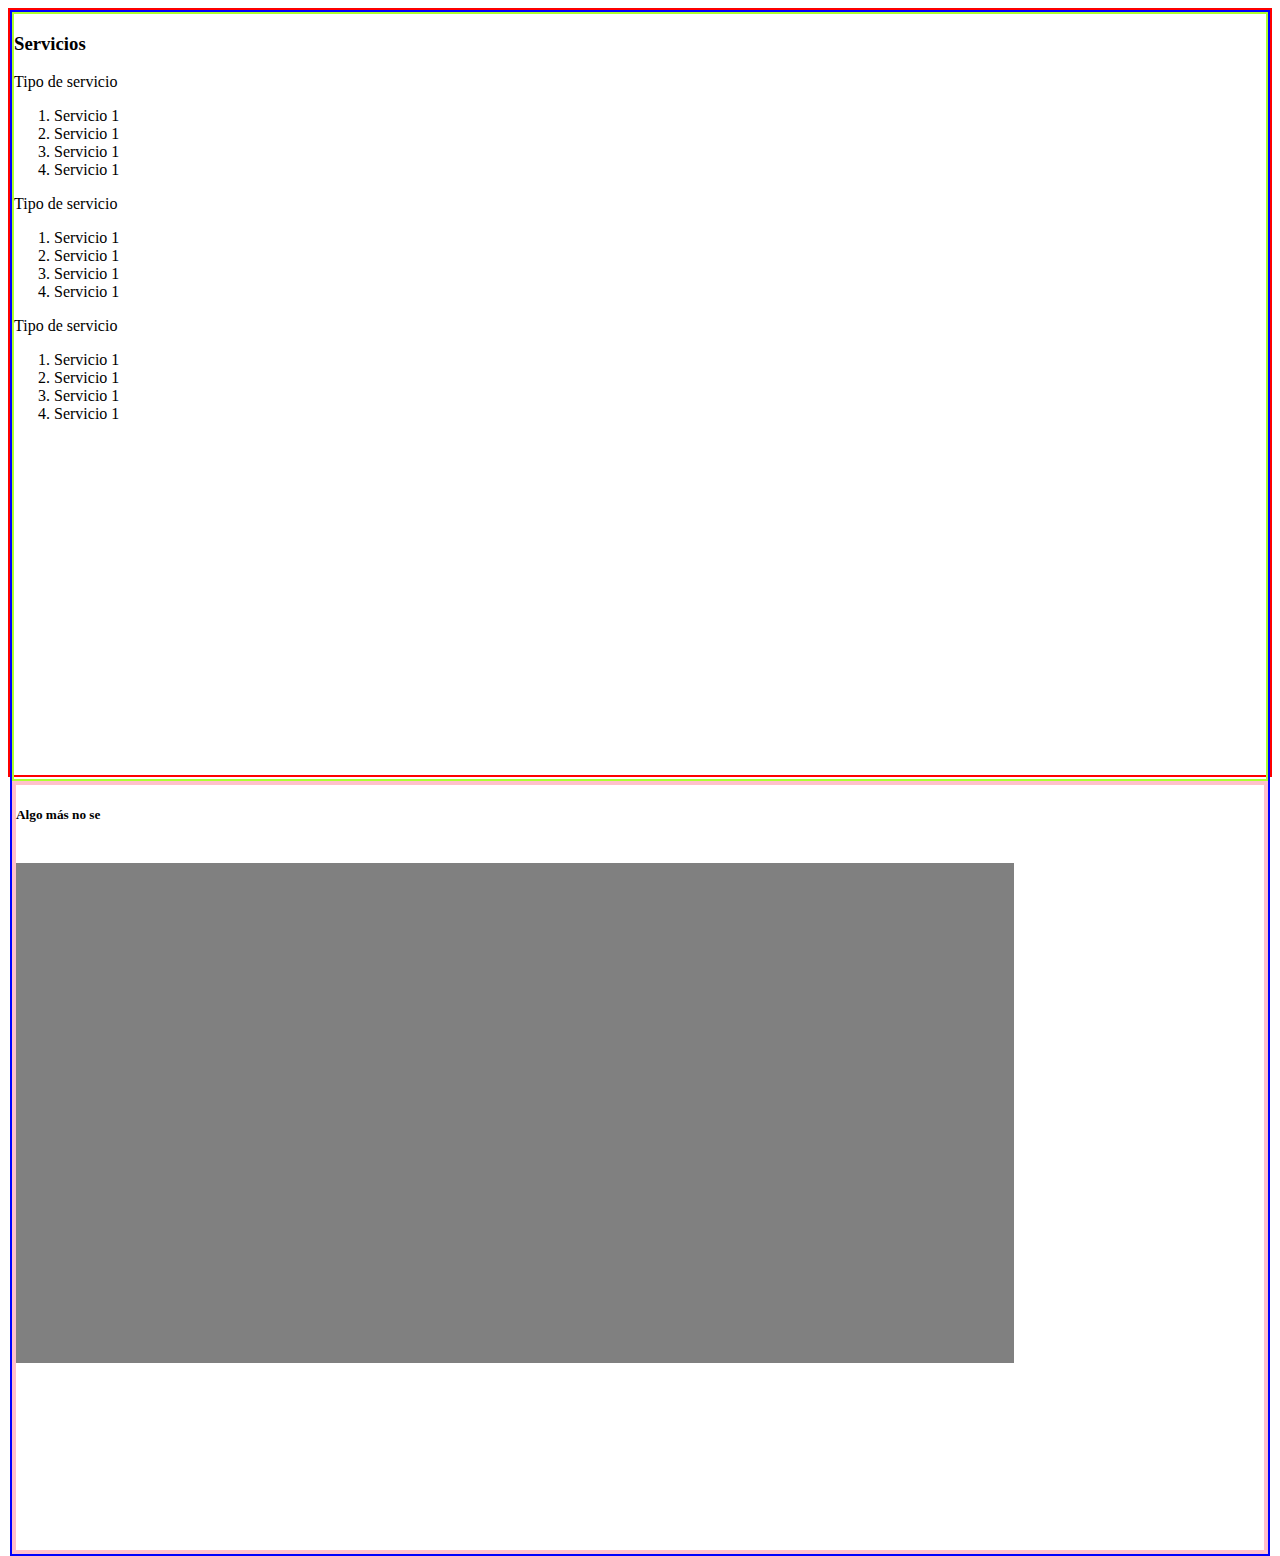
<file: Views/Home/personalizarPagina/moduloServicios1.html>
<!DOCTYPE html>
<html lang="en">
<head>
    <meta charset="UTF-8">
    <meta name="viewport" content="width=device-width, initial-scale=1.0">
    <title>Document</title>
     <link href="https://cdn.jsdelivr.net/npm/bootstrap@5.3.8/dist/css/bootstrap.min.css" rel="stylesheet" integrity="sha384-sRIl4kxILFvY47J16cr9ZwB07vP4J8+LH7qKQnuqkuIAvNWLzeN8tE5YBujZqJLB" crossorigin="anonymous">
</head>
<body>


    <div class="container-fluid" id="bootstap-container" style="height: 85vh; border: solid 2px red;">

        <div class="row">
          <!---service container start--->
        <div id="service-content-container" class="container text-center" style="border: solid 2px blue; height: 100%;">

            <div class="row" style="height: 100%;">
                

                    <!----Left service container start---->
                <div id="left-description-container" class="col-8" style="border: 2px greenyellow solid; height: 85vh;"> <!---->
                    <header id="service-header-container"> <!---->
                        <h3>Servicios</h3>
                    </header>
                    
                    <p id="name">Tipo de servicio</p> <!---->
                    <ol>
                        <li>Servicio 1</li>
                        <li>Servicio 1</li>
                        <li>Servicio 1</li>
                        <li>Servicio 1</li>
                    </ol>
                    <p id="name">Tipo de servicio</p> <!---->
                    <ol>
                        <li>Servicio 1</li>
                        <li>Servicio 1</li>
                        <li>Servicio 1</li>
                        <li>Servicio 1</li>
                    </ol>
                    <p id="name">Tipo de servicio</p> <!---->
                    <ol>
                        <li>Servicio 1</li>
                        <li>Servicio 1</li>
                        <li>Servicio 1</li>
                        <li>Servicio 1</li>
                    </ol>
                    <div>

                    </div>
                </div>
                <!----Left service container  end---->

                


                    <!----Right service container start---->
                <div id="right-description-container" class="col-4" style="border: 4px pink solid; height: 85vh;">

                        <h5 id="map">Algo más no se</h5>
                        <br>
                        <div id="map-container">
                            <canvas style="width: 80%; height: 50%; background-color: grey;"></canvas>
                        </div>
                </div>
                    <!----Right service container end---->
            
            
            </div>
        <!---service container end--->
        </div>
    
        </div>
</div>
</body>
<script src="https://cdn.jsdelivr.net/npm/bootstrap@5.3.8/dist/js/bootstrap.bundle.min.js" integrity="sha384-FKyoEForCGlyvwx9Hj09JcYn3nv7wiPVlz7YYwJrWVcXK/BmnVDxM+D2scQbITxI" crossorigin="anonymous"></script>
<script src="https://cdn.jsdelivr.net/npm/bootstrap@5.3.8/dist/js/bootstrap.bundle.min.js" integrity="sha384-FKyoEForCGlyvwx9Hj09JcYn3nv7wiPVlz7YYwJrWVcXK/BmnVDxM+D2scQbITxI" crossorigin="anonymous"></script>
<script src="https://cdn.jsdelivr.net/npm/@popperjs/core@2.11.8/dist/umd/popper.min.js" integrity="sha384-I7E8VVD/ismYTF4hNIPjVp/Zjvgyol6VFvRkX/vR+Vc4jQkC+hVqc2pM8ODewa9r" crossorigin="anonymous"></script>
<script src="https://cdn.jsdelivr.net/npm/bootstrap@5.3.8/dist/js/bootstrap.min.js" integrity="sha384-G/EV+4j2dNv+tEPo3++6LCgdCROaejBqfUeNjuKAiuXbjrxilcCdDz6ZAVfHWe1Y" crossorigin="anonymous"></script>
</html>
</file>
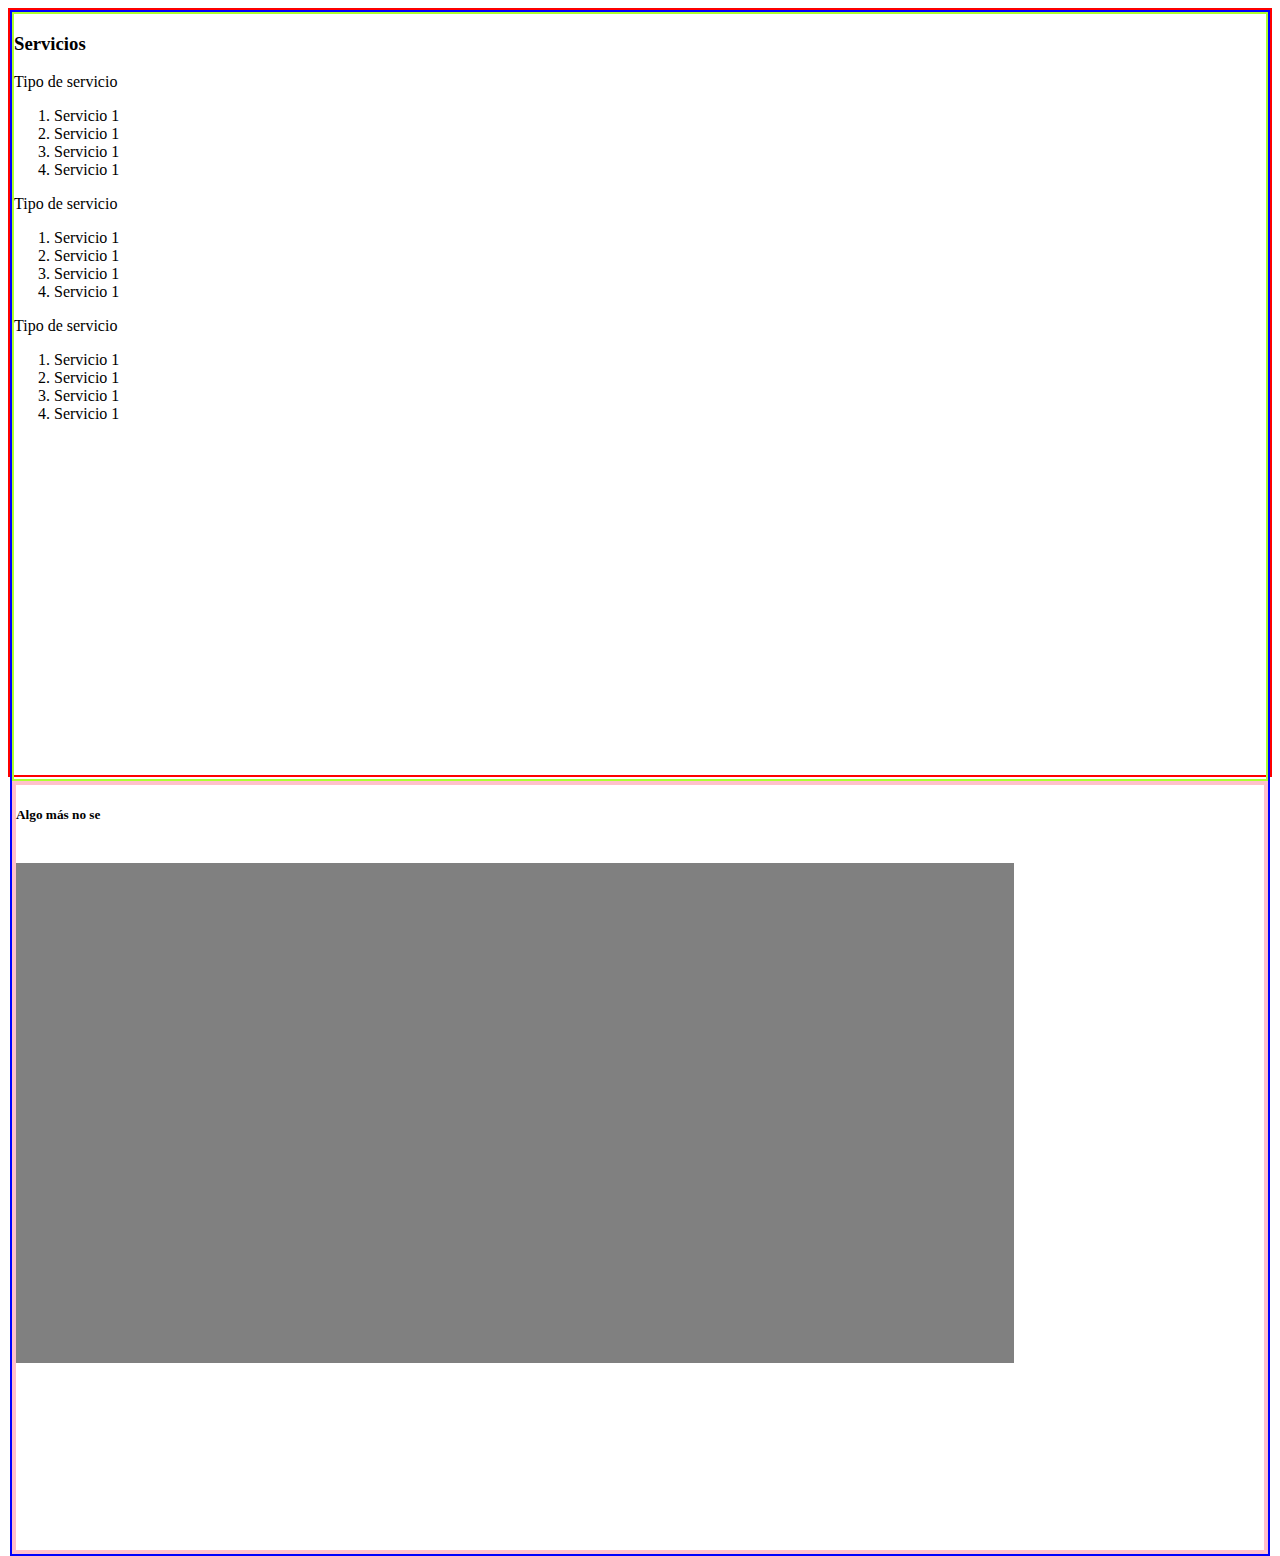
<file: Views/Home/personalizarPagina/moduloServicios2.html>
<!DOCTYPE html>
<html lang="en">
<head>
    <meta charset="UTF-8">
    <meta name="viewport" content="width=device-width, initial-scale=1.0">
    <title>Document</title>
     <link href="https://cdn.jsdelivr.net/npm/bootstrap@5.3.8/dist/css/bootstrap.min.css" rel="stylesheet" integrity="sha384-sRIl4kxILFvY47J16cr9ZwB07vP4J8+LH7qKQnuqkuIAvNWLzeN8tE5YBujZqJLB" crossorigin="anonymous">
</head>
<body>


    <div class="container-fluid" id="bootstap-container" style="height: 85vh; border: solid 2px red;">

        <div class="row">
          <!---service container start--->
        <div id="service-content-container" class="container text-center" style="border: solid 2px blue; height: 100%;">

            <div class="row" style="height: 100%;">
                

                    <!----Left service container start---->
                <div id="left-description-container" class="col-12" style="border: 2px greenyellow solid; height: 85vh;"> <!---->
                    <header id="service-header-container"> <!---->
                        <h3>Servicios</h3>
                    </header>
                    
                    <p id="name">Tipo de servicio</p> <!---->
                    <ol>
                        <li>Servicio 1</li>
                        <li>Servicio 1</li>
                        <li>Servicio 1</li>
                        <li>Servicio 1</li>
                    </ol>
                    <p id="name">Tipo de servicio</p> <!---->
                    <ol>
                        <li>Servicio 1</li>
                        <li>Servicio 1</li>
                        <li>Servicio 1</li>
                        <li>Servicio 1</li>
                    </ol>
                    <p id="name">Tipo de servicio</p> <!---->
                    <ol>
                        <li>Servicio 1</li>
                        <li>Servicio 1</li>
                        <li>Servicio 1</li>
                        <li>Servicio 1</li>
                    </ol>
                    <div>

                    </div>
                </div>
                <!----Left service container  end---->

                


                    <!----Right service container start---->
                <div id="right-description-container" class="col-6" style="border: 4px pink solid; height: 85vh;">

                        <h5 id="map">Algo más no se</h5>
                        <br>
                        <div id="map-container">
                            <canvas style="width: 80%; height: 50%; background-color: grey;"></canvas>
                        </div>
                </div>
                    <!----Right service container end---->
            
            
            </div>
        <!---service container end--->
        </div>
    
        </div>
</div>
</body>
<script src="https://cdn.jsdelivr.net/npm/bootstrap@5.3.8/dist/js/bootstrap.bundle.min.js" integrity="sha384-FKyoEForCGlyvwx9Hj09JcYn3nv7wiPVlz7YYwJrWVcXK/BmnVDxM+D2scQbITxI" crossorigin="anonymous"></script>
<script src="https://cdn.jsdelivr.net/npm/bootstrap@5.3.8/dist/js/bootstrap.bundle.min.js" integrity="sha384-FKyoEForCGlyvwx9Hj09JcYn3nv7wiPVlz7YYwJrWVcXK/BmnVDxM+D2scQbITxI" crossorigin="anonymous"></script>
<script src="https://cdn.jsdelivr.net/npm/@popperjs/core@2.11.8/dist/umd/popper.min.js" integrity="sha384-I7E8VVD/ismYTF4hNIPjVp/Zjvgyol6VFvRkX/vR+Vc4jQkC+hVqc2pM8ODewa9r" crossorigin="anonymous"></script>
<script src="https://cdn.jsdelivr.net/npm/bootstrap@5.3.8/dist/js/bootstrap.min.js" integrity="sha384-G/EV+4j2dNv+tEPo3++6LCgdCROaejBqfUeNjuKAiuXbjrxilcCdDz6ZAVfHWe1Y" crossorigin="anonymous"></script>
</html>
</file>
<file: Views/Home/reviews.css>
* {
    margin: 0;
    padding: 0;
    box-sizing: border-box;
    font-family: 'Segoe UI', sans-serif;
}

body {
    background: #f4f6f9;
    display: flex;
    justify-content: center;
    padding: 40px 20px;
}


.reviews-module {
    width: 100%;
    max-width: 900px;
    background: white;
    padding: 30px;
    border-radius: 16px;
    box-shadow: 0 10px 30px rgba(0, 0, 0, 0.08);
}


.reviews-header {
    display: flex;
    justify-content: space-between;
    align-items: center;
    margin-bottom: 30px;
}

.reviews-header h2 {
    font-size: 26px;
    color: #333;
}

.average-box {
    text-align: center;
    background: #fafafa;
    padding: 15px 20px;
    border-radius: 12px;
    border: 1px solid #eee;
}

#averageValue {
    font-size: 28px;
    font-weight: bold;
    color: #ff9800;
}

#averageStars {
    color: #ffb400;
    font-size: 20px;
    margin: 5px 0;
}

#totalReviews {
    font-size: 14px;
    color: #777;
}


.report-box {
    margin-bottom: 30px;
    padding: 20px;
    background: #fff5f5;
    border: 1px solid #ffd6d6;
    border-radius: 12px;
}

.report-box h3 {
    margin-bottom: 10px;
    color: #c62828;
}

.report-box textarea {
    width: 100%;
    min-height: 80px;
    padding: 10px;
    border-radius: 8px;
    border: 1px solid #ddd;
    resize: none;
    margin-bottom: 10px;
}

.report-box button {
    background: #e53935;
    color: white;
}


.review-form {
    margin-bottom: 30px;
    padding: 20px;
    background: #fafafa;
    border-radius: 12px;
    border: 1px solid #eee;
}

.review-form h3 {
    margin-bottom: 15px;
}

.review-form input,
.review-form textarea,
.review-form select {
    width: 100%;
    padding: 10px;
    margin-bottom: 12px;
    border-radius: 8px;
    border: 1px solid #ddd;
    transition: 0.2s ease;
}

.review-form input:focus,
.review-form textarea:focus {
    outline: none;
    border-color: #2196f3;
    box-shadow: 0 0 0 2px rgba(33,150,243,0.2);
}


.star-rating {
    margin-bottom: 15px;
}

.star-rating span {
    font-size: 28px;
    cursor: pointer;
    color: #ccc;
    transition: 0.2s ease;
}

.star-rating span:hover,
.star-rating span:hover ~ span {
    color: #ffcc80;
}

.star-rating .active {
    color: #ff9800;
}


button {
    padding: 10px 16px;
    border: none;
    border-radius: 8px;
    cursor: pointer;
    background: #2196f3;
    color: white;
    font-weight: 500;
    transition: 0.2s ease;
}

button:hover {
    transform: translateY(-2px);
    box-shadow: 0 5px 15px rgba(0,0,0,0.15);
}


.filter-box {
    margin-bottom: 20px;
}

.filter-box select {
    padding: 8px;
    border-radius: 8px;
    border: 1px solid #ccc;
}


.reviews-container {
    display: flex;
    flex-direction: column;
    gap: 15px;
}

.review-card {
    background: white;
    padding: 15px 20px;
    border-radius: 12px;
    border: 1px solid #eee;
    transition: 0.2s ease;
}

.review-card:hover {
    transform: translateY(-3px);
    box-shadow: 0 6px 18px rgba(0,0,0,0.08);
}

.review-header {
    display: flex;
    justify-content: space-between;
    margin-bottom: 5px;
}

.review-header strong {
    color: #333;
}

.review-date {
    font-size: 13px;
    color: #888;
}

.stars {
    color: #ff9800;
    margin-bottom: 8px;
}

.review-card p {
    font-size: 15px;
    color: #555;
}


@media (max-width: 768px) {
    .reviews-header {
        flex-direction: column;
        gap: 15px;
    }

    .average-box {
        width: 100%;
    }
}
</file>
<file: wwwroot/css/estilo.css>
.logo-navbar {
    height: 65px;
    width: auto;
    object-fit: contain;
}
.navbar-brand img {
    transition: transform 0.3s ease;
}

.navbar-brand img:hover {
    transform: scale(1.05);
}
/* Fondo para login y registro:) */
.fondo-auth {
    position: relative;
    background-image: url("../../wwwroot/imagenesaxcan/fondo_login_registro.jpg");
    background-size: cover;
    background-position: center;
    background-repeat: no-repeat;
    background-attachment: fixed;
}

.fondo-auth::before {
    content: "";
    position: fixed;
    inset: 0;
    background: rgba(6, 20, 27, 0.75);
    z-index: 0;
}

.container {
    position: relative;
    z-index: 1;
}

/* .fondo-auth {
    background: linear-gradient(135deg, #06141b, #11212D, #253745, #4A5C6A, #253745, #11212D, #06141b);
} */

/* Entrada del card de login y registro */
.auth-card {
    position: relative;
    z-index: 2;
    border-radius: 20px;
    animation: fadeInUp 1s ease forwards;
    opacity: 0;
    transform: translateY(30px);
}

@keyframes fadeInUp {
    to {
        opacity: 1;
        transform: translateY(0);
    }
}

/* Colores de botones del index, login y registro para no andarle cambiando a cada uno:) */
.btn-primary {
    background-color: #253745;
    border-color: #253745;
    color: #ffffff;
    border-radius: 40px;
    font-weight: 600;
    padding: 10px 20px;
    transition: all 0.3s ease;
}

.btn-primary:hover {
    background-color: #11212D;
    border-color: #11212D;
    transform: translateY(-2px);
    box-shadow: 0 8px 20px rgba(0, 0, 0, 0.25);
}

/* Cambios en el indexcito */
.hero-section {
    background: #ffffff;
}

.hero-title {
    color: #253745;
    font-weight: 800;
    letter-spacing: -1px;
    animation: fadeInUp 0.8s ease forwards;
    opacity: 0;
    transform: translateY(20px);
}

.hero-title span {
    color: #4a5c6a;
}

/* Estilitos para Acerca de Koi Labs */
.acerca-page {
    background: #06141B;
}

.acerca-hero {
    background: linear-gradient(135deg, #06141B, #11212D);
}

.section-card {
    background: #ffffff;
    border-radius: 25px;
    padding: 3rem;
    box-shadow: 0 15px 40px rgba(0,0,0,0.1);
    transition: transform 0.3s ease, box-shadow 0.3s ease;
}

.section-card:hover {
    transform: translateY(-5px);
    box-shadow: 0 20px 50px rgba(0,0,0,0.15);
}

.section-title {
    color: #06141B;
    font-weight: 800;
}

.section-subtitle {
    color: #11212D;
    letter-spacing: 2px;
    font-size: 0.85rem;
}

.btn-volver {
    border-radius: 50px;
    padding: 10px 25px;
}

.text-accent {
    color: #CCD0CF;
}

.logo-box {
    background: rgba(255,255,255,0);
    padding: 10px;
    border-radius: 25px;
    backdrop-filter: blur(10px);
}

.logo-koi {
    max-height: 260px;
    width: auto;
}

.image-box img {
    transition: transform 0.4s ease;
}

.image-box img:hover {
    transform: scale(1.03);
}

.btn-volver-dark {
    background: #253745;
    color: #fff;
    border-radius: 40px;
    padding: 8px 20px;
    text-decoration: none;
    transition: 0.3s ease;
}

.btn-volver-dark:hover {
    background: #11212D;
    color: #fff;
}

.about-image-box img {
    transition: transform 0.4s ease, box-shadow 0.4s ease;
}

.about-image-box img:hover {
    transform: scale(1.03);
    box-shadow: 0 15px 40px rgba(0,0,0,0.2);
}
#mapaRegistro {
    height: 400px !important; 
    width: 100%;
    border: 2px solid #ddd;
    border-radius: 8px;
    z-index: 1; 
}
</file>
<file: Views/Home/personalizarPagina/calendar.css>
*, *::before, *::after {
    margin: 0;
    padding: 0;
}

/*calendar-content-container start
#calendar-content-container {
    width: 100vw;
    height: 100vh;
    display: flex;
    border: 2px solid blue;

}*/


/*left calendar container start
#left-calendar-container {
        width: 70%;
        height: auto;
        border: 1px solid yellow;
    
}*/

#calendar-header-container{
    width: 100%;
    height: 15%;
    border-color: magenta;
    border-style: solid;
    border-width: 5px;
}
#calendar_absolute-container {
    border-color: red;
    border-style: solid;
    border-width: 5px;
    border-spacing: 5px;
    border-collapse: collapse;
    width: 100%;
    height: 85%;
    place-items:center;
    margin: auto;
}
#calendar {
    border-color: black;
    border-style: solid;
    border-width: 5px;
    border-spacing: 5px;
    border-collapse: collapse;
    width: 100%;
    height: 100%;

}
#flex-container {
        display: flex;
        width: 100%;
        height: 100%;
}
#calendar-container {
    border-color: black;
    border-style: solid;
    border-width: 2px;
    width: 100%;
    height: 80%;
}
#prev_month {

    margin: auto;
    width: 10%;
    height: 10%;
}
#next_month {
    margin-bottom: 50%;
    width: 10%;
    height: 10%;
    margin: auto;
}
#month{
    width: 100%;
    text-align: center;
    
}
#calendar-header {
    text-align:center;
}
#calendar-body {

}
#calendar-days {

}
#calendar-numbers {

}
#calendar-table {
    border-color: black;
    border-style: solid;
    border-width: 1px;
    border-spacing: 0px;
    width: 100%;
    height: 100%;
}

#calendar-table tr {
    border-color: black;
    border-style: solid;
    border-width: 1px;
    border-spacing: 0px;
    height: auto;
}

#calendar-table tr th {
    width: 14.28%;
    border-color: black;
    border-style: solid;
    border-width: 1px;
    border-spacing: 0;
    align-content: start;
}

#calendar-table tr td {
    width: 14.28%;
    border-color: black;
    border-style: solid;
    border-width: 1px;
    border-spacing: 0;
    align-content: start;
}

#calendar-table tr td p {
 /*   border: red solid 1px;*/
    width: min-content;
    height: min-content;
    margin: 5px;
    padding: 0;
}
/*left calendar container end*/
/*calendar-content-container end*/
</file>
